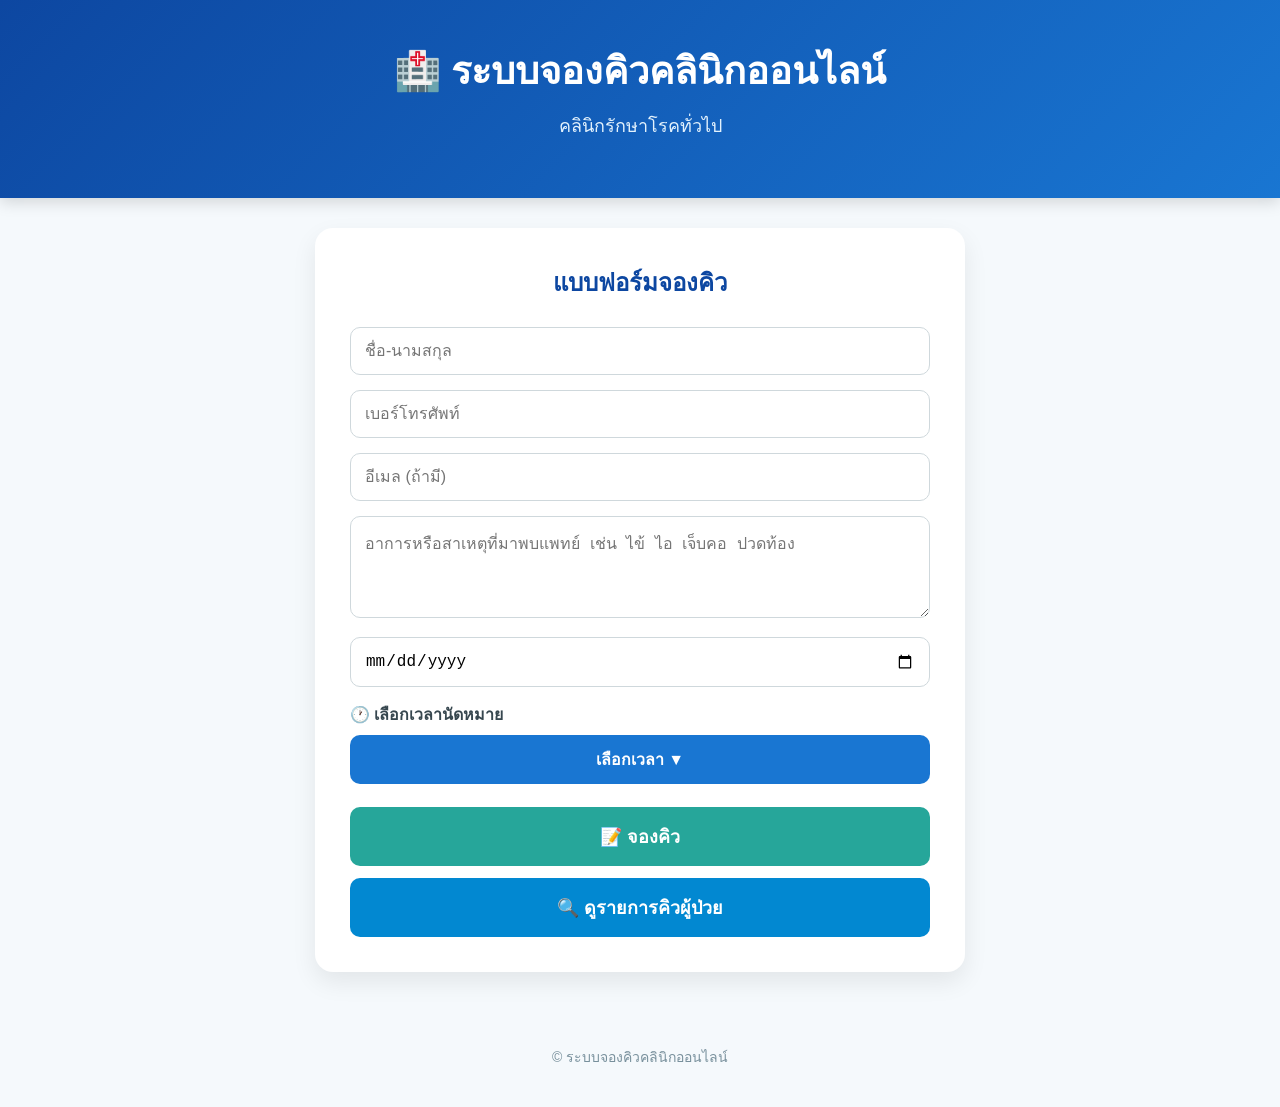
<file: index.html>
<!DOCTYPE html>
<html lang="th">
<head>
<meta charset="UTF-8">
<meta name="viewport" content="width=device-width, initial-scale=1.0">
<title>ระบบจองคิวคลินิกออนไลน์</title>

<style>
* {
    box-sizing: border-box;
}

body {
    margin: 0;
    background: #F5F9FC;
    font-family: 'Segoe UI', Tahoma, Geneva, Verdana, sans-serif;
}

/* ส่วนหัว */
header {
    background: linear-gradient(135deg, #0D47A1, #1976D2);
    padding: 40px 20px;
    text-align: center;
    box-shadow: 0 4px 15px rgba(0,0,0,.15);
}

header h1 {
    color: #FFFFFF;
    font-size: 38px;
    margin: 0;
    font-weight: 700;
}

header p {
    color: #E3F2FD;
    font-size: 18px;
    margin-top: 10px;
}

/* กล่องฟอร์ม */
.container {
    background: #FFFFFF;
    border-radius: 18px;
    padding: 35px;
    margin: 30px auto;
    max-width: 650px;
    box-shadow: 0 10px 25px rgba(0,0,0,.08);
}

h2 {
    color: #0D47A1;
    text-align: center;
    margin-top: 0;
    margin-bottom: 25px;
}

/* ช่องกรอกข้อมูล */
input,
select,
textarea {
    width: 100%;
    border: 1px solid #CFD8DC;
    border-radius: 10px;
    padding: 14px;
    font-size: 16px;
    margin-bottom: 15px;
}

input:focus,
select:focus,
textarea:focus {
    border-color: #1976D2;
    box-shadow: 0 0 8px rgba(25,118,210,.2);
    outline: none;
}

/* กลุ่มปุ่มกด */
.button-group {
    display: flex;
    flex-direction: column;
    gap: 12px;
    margin-top: 10px;
}

button {
    width: 100%;
    background: #26A69A;
    color: white;
    font-size: 18px;
    font-weight: bold;
    border: none;
    border-radius: 10px;
    padding: 15px;
    cursor: pointer;
    transition: background 0.2s;
}

button:hover {
    background: #00897B;
}

button:disabled {
    background: #B0BEC5;
    cursor: not-allowed;
}

/* ปุ่มดูคิวสำหรับคนไข้ */
.queue-btn {
    background: #0288D1;
}

.queue-btn:hover {
    background: #01579B;
}

/* ส่วนล่างสุด */
footer {
    text-align: center;
    padding: 20px;
    color: #78909C;
    font-size: 14px;
    margin-top: 40px;
}
.time-section {
    margin-bottom: 15px;
}

.time-label {
    display: block;
    color: #37474F;
    font-weight: 600;
    margin-bottom: 8px;
}

.time-toggle {
    background: #1976D2;
    padding: 12px 15px;
    font-size: 16px;
    margin-bottom: 8px;
}

.time-toggle:hover {
    background: #0D47A1;
}

.time-list {
    display: none;
    background: #F8FAFC;
    border: 1px solid #CFD8DC;
    border-radius: 10px;
    padding: 10px;
    max-height: 300px;
    overflow-y: auto;
}

.time-list.show {
    display: block;
}

.time-option {
    width: 100%;
    padding: 11px 14px;
    margin-bottom: 6px;
    border-radius: 8px;
    border: 1px solid #CFD8DC;
    background: white;
    color: #263238;
    text-align: left;
    font-size: 15px;
}

.time-option.available {
    background: #E8F5E9;
    border-color: #81C784;
    color: #2E7D32;
}

.time-option.available:hover {
    background: #C8E6C9;
}

.time-option.unavailable {
  background-color: #ffebee;
  color: #c62828;
  cursor: not-allowed;
  opacity: 0.6;
}

.time-option.selected {
    border: 2px solid #1976D2;
    background: #E3F2FD;
}

.time-status {
    float: right;
    font-weight: bold;
}
</style>
</head>

<body>

<header>
    <h1>🏥 ระบบจองคิวคลินิกออนไลน์</h1>
    <p>คลินิกรักษาโรคทั่วไป</p>
</header>

<div class="container">

<h2>แบบฟอร์มจองคิว</h2>

<input id="name" placeholder="ชื่อ-นามสกุล">
<input id="phone" placeholder="เบอร์โทรศัพท์">
<input id="email" placeholder="อีเมล (ถ้ามี)">
<textarea id="symptom" rows="4" placeholder="อาการหรือสาเหตุที่มาพบแพทย์ เช่น ไข้ ไอ เจ็บคอ ปวดท้อง"></textarea>

<input type="date" id="date">

<!-- เลือกเวลา -->
<div class="time-section">

    <label class="time-label">🕐 เลือกเวลานัดหมาย</label>

    <button
        type="button"
        id="timeToggle"
        class="time-toggle"
        onclick="toggleTimes()">
        เลือกเวลา ▼
    </button>

    <div id="timeList" class="time-list"></div>

    <input type="hidden" id="time">

</div>

<div class="button-group">
    <!-- ปุ่มจองคิว -->
    <button id="submitBtn" onclick="bookQueue()">
        📝 จองคิว
    </button>

    <!-- ปุ่มดูคิวสำหรับคนไข้ -->
    <a href="public-queue.html" style="text-decoration: none;">
        <button type="button" class="queue-btn">
            🔍 ดูรายการคิวผู้ป่วย
        </button>
    </a>
</div>

</div>

<footer>
    <p>© ระบบจองคิวคลินิกออนไลน์</p>
</footer>

<script>
// URL Apps Script ของคุณ
const API_URL = "https://script.google.com/macros/s/AKfycbw4N-c8P6tyoflEQ-O62G-G3mnskkmMW-BiZNkkt-LuVpwwznLkDtd3pahgME6FKCl2/exec";

async function bookQueue() {
    const name = document.getElementById("name").value.trim();
    const phone = document.getElementById("phone").value.trim();
    const email = document.getElementById("email").value.trim();
    const symptom = document.getElementById("symptom").value.trim();
    const date = document.getElementById("date").value;
    const time = document.getElementById("time").value;
    const submitBtn = document.getElementById("submitBtn");

    if (!name || !phone || !symptom || !date || !time) {
        alert("กรุณากรอกข้อมูลให้ครบถ้วน (ชื่อ, เบอร์โทร, อาการ, วันที่ และเวลา)");
        return;
    }

    submitBtn.disabled = true;
    submitBtn.innerText = "กำลังบันทึกข้อมูล...";

    const data = {
        action: "addBooking",
        name: name,
        phone: phone,
        email: email,
        symptom: symptom,
        date: date,
        time: time
    };

    try {
        const response = await fetch(API_URL, {
            method: "POST",
            body: JSON.stringify(data)
        });

        const result = await response.json();

        if (result.success) {

            alert(
                "🎉 จองคิวสำเร็จ!\n" +
                "หมายเลขคิวของคุณคือ: " +
                (result.queue || "บันทึกแล้ว")
            );

            // ล้างข้อมูลผู้จอง
            document.getElementById("name").value = "";
            document.getElementById("phone").value = "";
            document.getElementById("email").value = "";
            document.getElementById("symptom").value = "";

            // ล้างเฉพาะเวลา
            document.getElementById("time").value = "";
            document.getElementById("timeToggle").innerText =
                "เลือกเวลา ▼";

            document.getElementById("timeList")
                .classList.remove("show");

            // โหลดสถานะเวลาของวันที่เดิมใหม่
            await loadAvailableTimes();

            // ปิดรายการเวลาอีกครั้ง
            document.getElementById("timeList")
                .classList.remove("show");

        } else {

            alert(
                "❌ เกิดข้อผิดพลาด: " +
                (result.message || "จองคิวไม่สำเร็จ")
            );
        }

    } catch (error) {

        console.error(error);

        alert(
            "❌ ไม่สามารถเชื่อมต่อกับระบบได้ กรุณาลองใหม่อีกครั้ง"
        );

    } finally {

        submitBtn.disabled = false;
        submitBtn.innerText = "📝 จองคิว";
    }
}
// ==========================================
// เปิด / ปิดรายการเวลา
// ==========================================
function toggleTimes() {

    const list = document.getElementById("timeList");

    list.classList.toggle("show");

}


// ==========================================
// โหลดเวลาว่าง / ไม่ว่าง
// ==========================================
async function loadAvailableTimes() {

    const date = document.getElementById("date").value;

    const list = document.getElementById("timeList");
    const hiddenTime = document.getElementById("time");

    hiddenTime.value = "";

    document.getElementById("timeToggle").innerText =
        "กำลังตรวจสอบเวลา...";

    list.innerHTML = "";
    list.classList.add("show");


    if (!date) {

        list.innerHTML =
            '<div style="padding:12px;text-align:center;color:#78909C;">กรุณาเลือกวันที่ก่อน</div>';

        document.getElementById("timeToggle").innerText =
            "เลือกเวลา ▼";

        return;

    }


    try {

        const response = await fetch(
            API_URL +
            "?action=getAvailableTimes&date=" +
            encodeURIComponent(date)
        );

        const times = await response.json();

        list.innerHTML = "";


        times.forEach(item => {

            const button = document.createElement("button");

            button.type = "button";

            button.className =
                "time-option " +
                (item.available ? "available" : "unavailable");


            const status =
                item.available
                    ? "🟢 ว่าง"
                    : "🔴 ไม่ว่าง";


            button.innerHTML =
                "<strong>" + item.time + "</strong>" +
                '<span class="time-status">' +
                status +
                "</span>";


            if (item.available) {

                button.onclick = function() {

                    selectTime(item.time, button);

                };

            } else {

                button.disabled = true;

            }


            list.appendChild(button);

        });


        document.getElementById("timeToggle").innerText =
            "เลือกเวลา ▼";


    } catch (error) {

        console.error(error);

        list.innerHTML =
            '<div style="padding:12px;text-align:center;color:#C62828;">ไม่สามารถตรวจสอบเวลาว่างได้</div>';

        document.getElementById("timeToggle").innerText =
            "เลือกเวลา ▼";

    }

}


// ==========================================
// เลือกเวลา
// ==========================================
function selectTime(time, button) {

    document.getElementById("time").value = time;

    document.getElementById("timeToggle").innerText =
        "🕐 " + time + " ▼";


    document.querySelectorAll(".time-option")
        .forEach(btn => btn.classList.remove("selected"));


    button.classList.add("selected");


    document.getElementById("timeList")
        .classList.remove("show");

}


// ==========================================
// เมื่อเลือกวันที่
// ==========================================
document.getElementById("date").addEventListener(
    "change",
    function() {

        document.getElementById("time").value = "";

        loadAvailableTimes();

    }
);
</script>

</body>
</html>
</file>
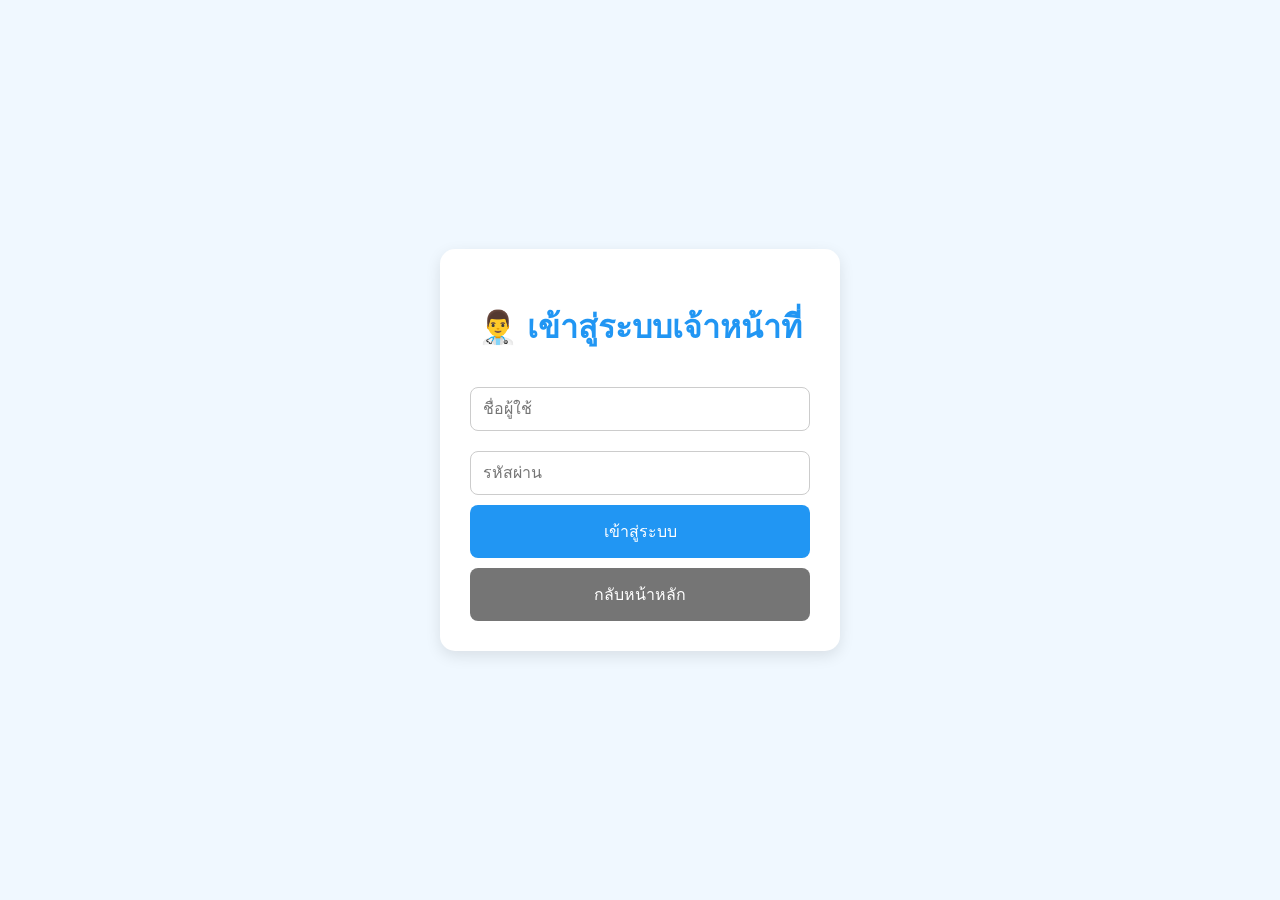
<file: admin-login.html>
<!DOCTYPE html>
<html lang="th">
<head>
<meta charset="UTF-8">
<meta name="viewport" content="width=device-width, initial-scale=1.0">
<title>เข้าสู่ระบบเจ้าหน้าที่</title>

<style>

*{
    box-sizing:border-box;
    font-family:Arial,sans-serif;
}

body{
    margin:0;
    background:#f0f8ff;
    display:flex;
    justify-content:center;
    align-items:center;
    height:100vh;
}

.container{
    width:400px;
    background:white;
    padding:30px;
    border-radius:15px;
    box-shadow:0 5px 15px rgba(0,0,0,0.1);
}

h1{
    text-align:center;
    color:#2196F3;
    margin-bottom:25px;
}

input{
    width:100%;
    padding:12px;
    margin:10px 0;
    border:1px solid #ccc;
    border-radius:8px;
    font-size:16px;
}

button{
    width:100%;
    padding:14px;
    background:#2196F3;
    color:white;
    border:none;
    border-radius:8px;
    font-size:16px;
    cursor:pointer;
}

button:hover{
    background:#1976D2;
}

.back-btn{
    margin-top:10px;
    background:#757575;
}

.back-btn:hover{
    background:#616161;
}

</style>
</head>

<body>

<div class="container">

<h1>👨‍⚕️ เข้าสู่ระบบเจ้าหน้าที่</h1>

<input
type="text"
id="username"
placeholder="ชื่อผู้ใช้">

<input
type="password"
id="password"
placeholder="รหัสผ่าน">

<button onclick="login()">
เข้าสู่ระบบ
</button>

<button
class="back-btn"
onclick="window.location.href='index.html'">
กลับหน้าหลัก
</button>

</div>

<script>

function login(){

    const username =
        document.getElementById("username").value;

    const password =
        document.getElementById("password").value;

    if(
        username === "admin" &&
        password === "1234"
    ){

        sessionStorage.setItem(
            "adminLogin",
            "true"
        );

        alert("เข้าสู่ระบบสำเร็จ");

        window.location.href =
    "queue-dashboard.html";

    }
    else{

        alert(
            "ชื่อผู้ใช้หรือรหัสผ่านไม่ถูกต้อง"
        );

    }

}

</script>

</body>
</html>
</file>
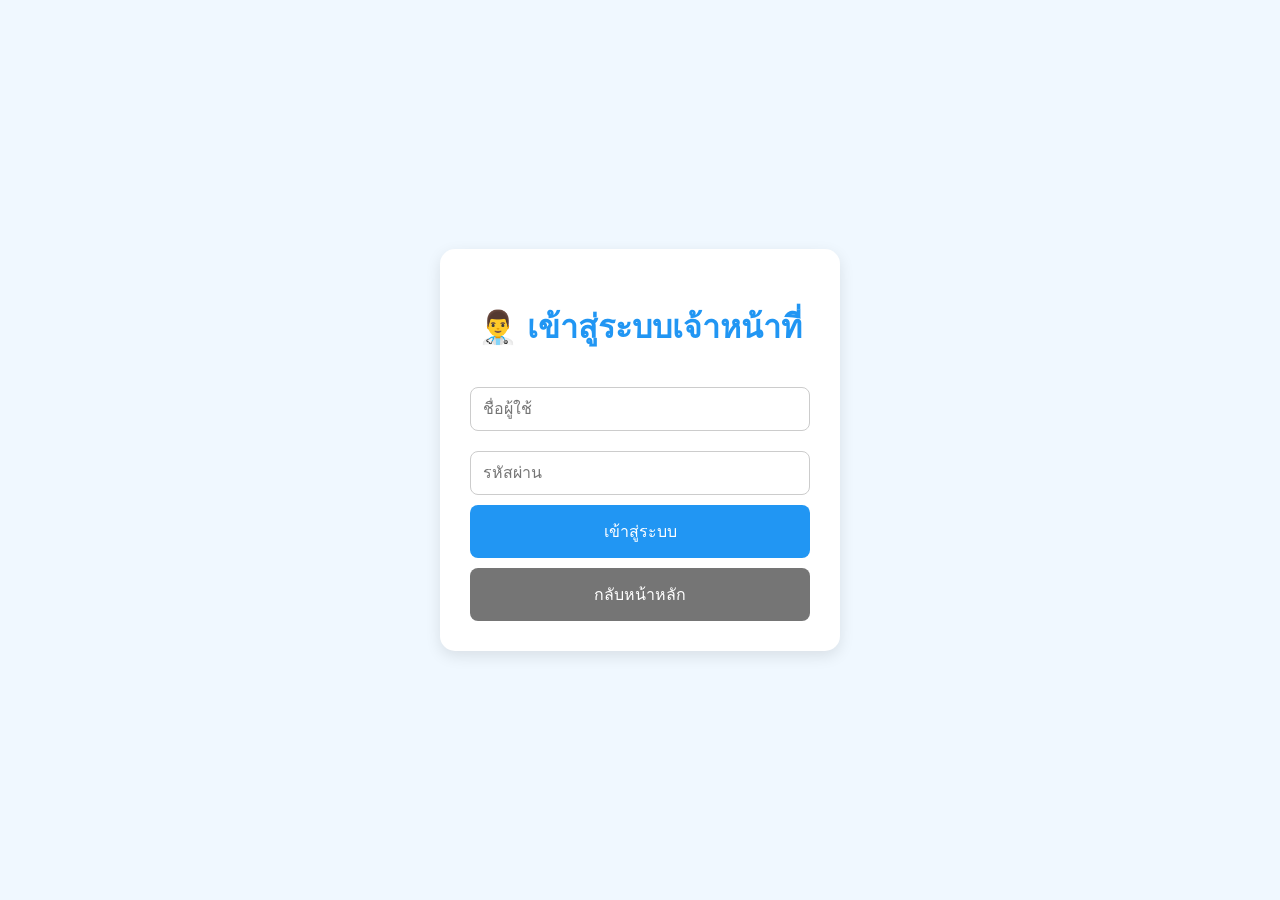
<file: dashboard.html>
<!DOCTYPE html>
<html lang="th">

<head>

<meta charset="UTF-8">

<meta name="viewport"
content="width=device-width, initial-scale=1.0">

<title>รายงานผลประเมินความพึงพอใจ - เจ้าหน้าที่</title>

<link href="https://cdn.jsdelivr.net/npm/bootstrap@5.3.0/dist/css/bootstrap.min.css"
rel="stylesheet">

<style>

body {

    background-color: #f4f6f9;

    font-family: 'Segoe UI',
    Tahoma,
    Geneva,
    Verdana,
    sans-serif;

}

header {

    background: linear-gradient(
        135deg,
        #0D47A1,
        #1976D2
    );

    color: white;

    padding: 25px 20px;

    box-shadow: 0 4px 10px rgba(0,0,0,0.1);

}

.card {

    border-radius: 16px;

    box-shadow: 0 8px 20px rgba(0,0,0,0.06);

    border: none;

}

.score-badge {

    font-size: 16px;

    font-weight: bold;

}

</style>

</head>


<body>


<header class="mb-4">

    <div class="container d-flex justify-content-between align-items-center">

        <div>

            <h1 class="h3 mb-0">

                📊 รายงานผลประเมินความพึงพอใจ

            </h1>

            <small class="text-white-50">

                สำหรับเจ้าหน้าที่บริหารจัดการ

            </small>

        </div>


        <div>

            <a href="queue-dashboard.html"
               class="btn btn-outline-light me-2">

                🏥 ไปหน้าจัดการคิว

            </a>


            <button onclick="logout()"
                    class="btn btn-danger">

                🚪 ออกจากระบบ

            </button>

        </div>

    </div>

</header>


<div class="container">


    <div class="d-flex justify-content-between align-items-center mb-3">

        <h4 class="text-primary m-0">

            ⭐ สรุปผลการประเมินจากคนไข้

        </h4>


        <button onclick="loadSatisfaction()"
                class="btn btn-success">

            🔄 รีเฟรชข้อมูล

        </button>

    </div>


    <div class="row mb-4">


        <div class="col-md-6 mb-3">

            <div class="card p-3 text-center bg-white">

                <h6 class="text-muted">

                    จำนวนผู้ตอบแบบประเมินทั้งหมด

                </h6>


                <h2 id="totalCount"
                    class="text-primary fw-bold mb-0">

                    0 คน

                </h2>

            </div>

        </div>


        <div class="col-md-6 mb-3">

            <div class="card p-3 text-center bg-white">

                <h6 class="text-muted">

                    คะแนนความพึงพอใจเฉลี่ยรวม

                </h6>


                <h2 id="avgScore"
                    class="text-warning fw-bold mb-0">

                    0.0 / 5.0 ⭐

                </h2>

            </div>

        </div>

    </div>


    <div class="card p-4">

        <div class="table-responsive">

            <table class="table table-hover align-middle mb-0">


                <thead class="table-primary text-center">

                    <tr>

                        <th>วันที่/เวลา</th>

                        <th>ชื่อ</th>

                        <th>คิว</th>

                        <th>คะแนนรวม</th>

                        <th>บริการ</th>

                        <th>เจ้าหน้าที่</th>

                        <th>ความสะอาด</th>

                        <th>ความคิดเห็น</th>

                        <th>จัดการ</th>

                    </tr>

                </thead>


                <tbody id="satisfactionTableBody"
                       class="text-center">

                    <tr>

                        <td colspan="9"
                            class="py-4 text-muted">

                            กำลังโหลดข้อมูลการประเมิน...

                        </td>

                    </tr>

                </tbody>


            </table>

        </div>

    </div>

</div>


<script>


// ==========================================
// ตรวจสอบสิทธิ์
// ==========================================
if (sessionStorage.getItem("adminLogin") !== "true") {

    window.location.href = "admin-login.html";

}


// ==========================================
// URL Google Apps Script
// ==========================================
const API_URL =
"https://script.google.com/macros/s/AKfycbw4N-c8P6tyoflEQ-O62G-G3mnskkmMW-BiZNkkt-LuVpwwznLkDtd3pahgME6FKCl2/exec";


// ==========================================
// โหลดข้อมูลผลประเมิน
// ==========================================
async function loadSatisfaction() {


    const tbody =
    document.getElementById(
        "satisfactionTableBody"
    );


    try {


        const response =
        await fetch(
            API_URL +
            "?action=getSatisfaction"
        );


        const data =
        await response.json();


        console.log(
            "ข้อมูลผลประเมิน:",
            data
        );


        tbody.innerHTML = "";


        if (
            !data ||
            data.length === 0
        ) {


            tbody.innerHTML = `

                <tr>

                    <td colspan="9"
                        class="py-4 text-muted">

                        ยังไม่มีข้อมูลผลประเมิน

                    </td>

                </tr>

            `;


            document
            .getElementById(
                "totalCount"
            )
            .innerText = "0 คน";


            document
            .getElementById(
                "avgScore"
            )
            .innerText =
            "0.0 / 5.0 ⭐";


            return;

        }


        let totalScore = 0;


        data.forEach(item => {


            const score =
            parseFloat(
                item.score
            ) || 0;


            totalScore += score;


            let badgeClass =
            "bg-secondary";


            if (score >= 4) {

                badgeClass =
                "bg-success";

            }

            else if (score == 3) {

                badgeClass =
                "bg-warning text-dark";

            }

            else if (score < 3) {

                badgeClass =
                "bg-danger";

            }


            tbody.innerHTML += `

                <tr>

                    <td>

                        ${item.timestamp || "-"}

                    </td>


                    <td>

                        ${item.name || "-"}

                    </td>


                    <td>

                        ${item.queue || "-"}

                    </td>


                    <td>

                        <span class="badge
                        ${badgeClass}
                        score-badge">

                            ${score} / 5

                        </span>

                    </td>


                    <td>

                        ${item.service || "-"}

                    </td>


                    <td>

                        ${item.staff || "-"}

                    </td>


                    <td>

                        ${item.cleanliness || "-"}

                    </td>


                    <td class="text-start">

                        ${item.comment || "-"}

                    </td>


                    <td>

                        <button

                            class="btn
                            btn-sm
                            btn-outline-danger"

                            onclick=
                            "deleteSatisfaction
                            ('${item.id}')">

                            🗑️ ลบ

                        </button>

                    </td>

                </tr>

            `;

        });


        const count =
        data.length;


        const avg =
        (
            totalScore /
            count
        ).toFixed(1);


        document
        .getElementById(
            "totalCount"
        )
        .innerText =
        count + " คน";


        document
        .getElementById(
            "avgScore"
        )
        .innerText =
        avg +
        " / 5.0 ⭐";


    }


    catch (error) {


        console.error(
            "เกิดข้อผิดพลาด:",
            error
        );


        tbody.innerHTML = `

            <tr>

                <td colspan="9"
                    class="py-4 text-danger">

                    ไม่สามารถดึงข้อมูลผลประเมินได้

                </td>

            </tr>

        `;

    }

}


// ==========================================
// ลบผลประเมิน
// ==========================================
async function deleteSatisfaction(id) {


    if (

        !confirm(
            "คุณต้องการลบรายการประเมินนี้ใช่หรือไม่?"
        )

    ) {

        return;

    }


    try {


        const response =
        await fetch(

            API_URL,

            {

                method: "POST",

                body: JSON.stringify({

                    action:
                    "deleteSatisfaction",

                    id:
                    id

                })

            }

        );


        const result =
        await response.json();


        if (result.success) {


            alert(
                "ลบรายการเรียบร้อยแล้ว"
            );


            loadSatisfaction();


        }


        else {


            alert(

                result.message ||
                "ไม่สามารถลบข้อมูลได้"

            );

        }


    }


    catch (error) {


        console.error(error);


        alert(

            "เกิดข้อผิดพลาดในการเชื่อมต่อระบบ"

        );

    }

}


// ==========================================
// ออกจากระบบ
// ==========================================
function logout() {


    sessionStorage.removeItem(
        "adminLogin"
    );


    window.location.href =
    "admin-login.html";

}


// ==========================================
// โหลดข้อมูลทันที
// ==========================================
loadSatisfaction();


</script>


</body>

</html>
</file>
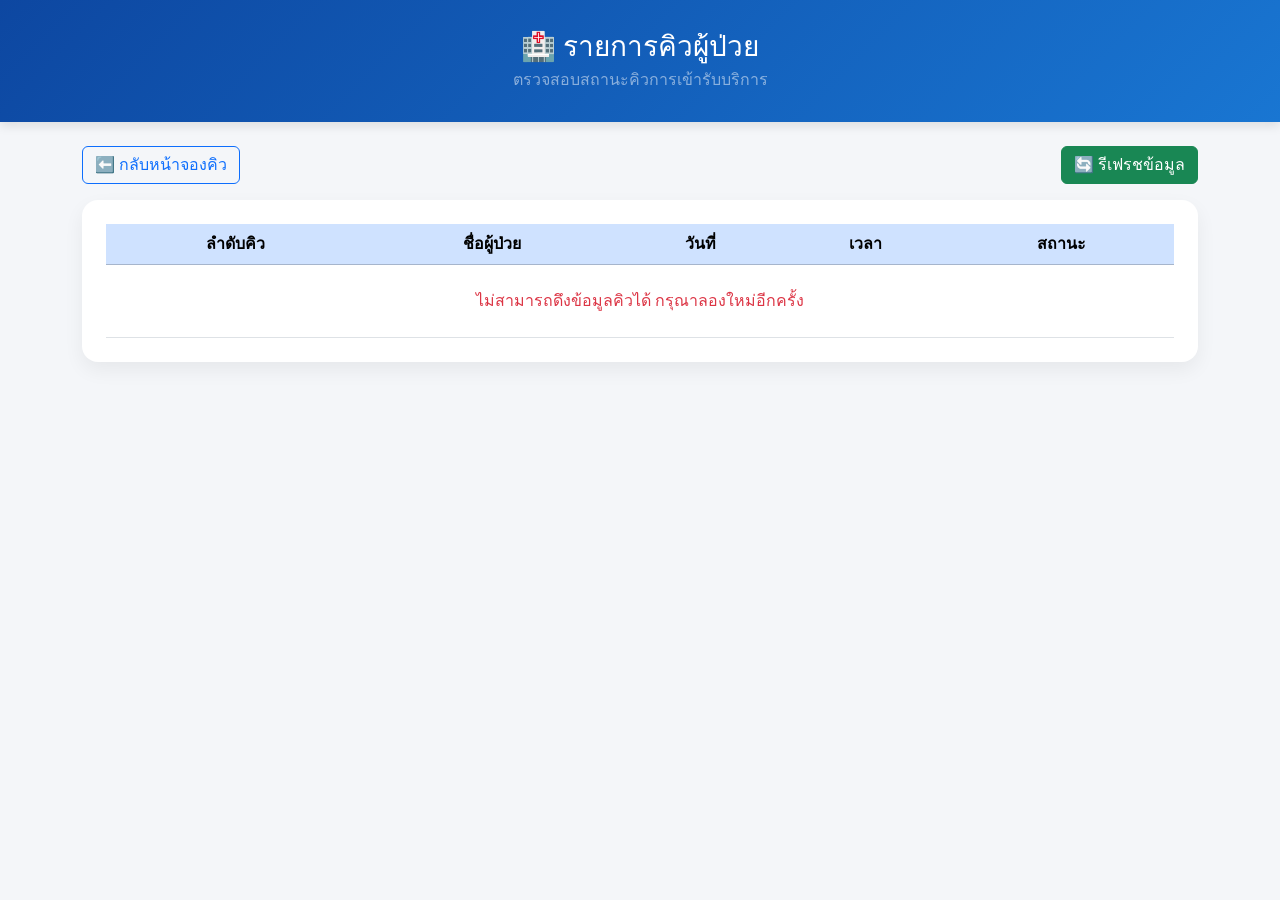
<file: public-queue.html>
<!DOCTYPE html>
<html lang="th">
<head>
<meta charset="UTF-8">
<meta name="viewport" content="width=device-width, initial-scale=1.0">
<title>รายการคิวผู้ป่วย - คลินิกออนไลน์</title>
<link href="https://cdn.jsdelivr.net/npm/bootstrap@5.3.0/dist/css/bootstrap.min.css" rel="stylesheet">
<style>
body {
    background: #f4f6f9;
    font-family: 'Segoe UI', Tahoma, Geneva, Verdana, sans-serif;
}

header {
    background: linear-gradient(135deg, #0D47A1, #1976D2);
    color: white;
    padding: 30px 20px;
    text-align: center;
    box-shadow: 0 4px 10px rgba(0,0,0,0.1);
}

.card {
    border-radius: 16px;
    box-shadow: 0 8px 20px rgba(0, 0, 0, 0.06);
    border: none;
}

.queue-badge {
    font-size: 20px;
    font-weight: bold;
    color: #0d6efd;
}

.status-badge {
    font-size: 14px;
    padding: 8px 12px;
    border-radius: 8px;
}
</style>
</head>
<body>

<header>
    <h1 class="h3 mb-1">🏥 รายการคิวผู้ป่วย</h1>
    <p class="mb-0 text-white-50">ตรวจสอบสถานะคิวการเข้ารับบริการ</p>
</header>

<div class="container my-4">
    <div class="d-flex justify-content-between align-items-center mb-3">
        <a href="index.html" class="btn btn-outline-primary">
            ⬅️ กลับหน้าจองคิว
        </a>
        <button onclick="loadBookings()" class="btn btn-success">
            🔄 รีเฟรชข้อมูล
        </button>
    </div>

    <div class="card p-4">
        <div class="table-responsive">
            <table class="table table-hover align-middle mb-0">
                <thead class="table-primary text-center">
                    <tr>
                        <th>ลำดับคิว</th>
                        <th>ชื่อผู้ป่วย</th>
                        <th>วันที่</th>
                        <th>เวลา</th>
                        <th>สถานะ</th>
                    </tr>
                </thead>
                <tbody id="bookingTableBody" class="text-center">
                    <tr>
                        <td colspan="5" class="py-4 text-muted">กำลังโหลดข้อมูลคิว...</td>
                    </tr>
                </tbody>
            </table>
        </div>
    </div>
</div>

<script>
// URL Google Apps Script ของคุณ
const API_URL = "https://script.google.com/macros/s/AKfycbw4N-c8P6tyoflEQ-O62G-G3mnskkmMW-BiZNkkt-LuVpwwznLkDtd3pahgME6FKCl2/exec";

// ฟังก์ชันซ่อนนามสกุลบางส่วนเพื่อความเป็นส่วนตัว
function maskName(fullName) {
    if (!fullName) return "-";
    const parts = fullName.trim().split(" ");
    if (parts.length > 1) {
        return parts[0] + " " + parts[1].substring(0, 1) + "***";
    }
    return parts[0];
}

async function loadBookings() {
    const tbody = document.getElementById("bookingTableBody");
    try {
        const response = await fetch(API_URL + "?action=getBookings");
        const data = await response.json();
        
        tbody.innerHTML = "";

        if (!data || data.length === 0) {
            tbody.innerHTML = `
                <tr>
                    <td colspan="5" class="py-4 text-muted">ยังไม่มีรายการคิวในขณะนี้</td>
                </tr>
            `;
            return;
        }

        data.forEach(item => {
            let badgeClass = "bg-warning text-dark";
            let statusText = item.status || "รอเรียก";

            if (item.status === "กำลังตรวจ") {
                badgeClass = "bg-info text-dark";
            } else if (item.status === "เสร็จสิ้น") {
                badgeClass = "bg-success";
            }

            tbody.innerHTML += `
                <tr>
                    <td class="queue-badge">${item.queue || "-"}</td>
                    <td class="fw-bold">${maskName(item.name)}</td>
                    <td>${item.date || "-"}</td>
                    <td>${item.time || "-"} น.</td>
                    <td>
                        <span class="badge ${badgeClass} status-badge">${statusText}</span>
                    </td>
                </tr>
            `;
        });

    } catch (error) {
        console.error(error);
        tbody.innerHTML = `
            <tr>
                <td colspan="5" class="py-4 text-danger">ไม่สามารถดึงข้อมูลคิวได้ กรุณาลองใหม่อีกครั้ง</td>
            </tr>
        `;
    }
}

// โหลดข้อมูลทันทีเมื่อเปิดหน้า
loadBookings();

// อัปเดตข้อมูลอัตโนมัติทุกๆ 15 วินาที
setInterval(loadBookings, 15000);
</script>

</body>
</html>
</file>
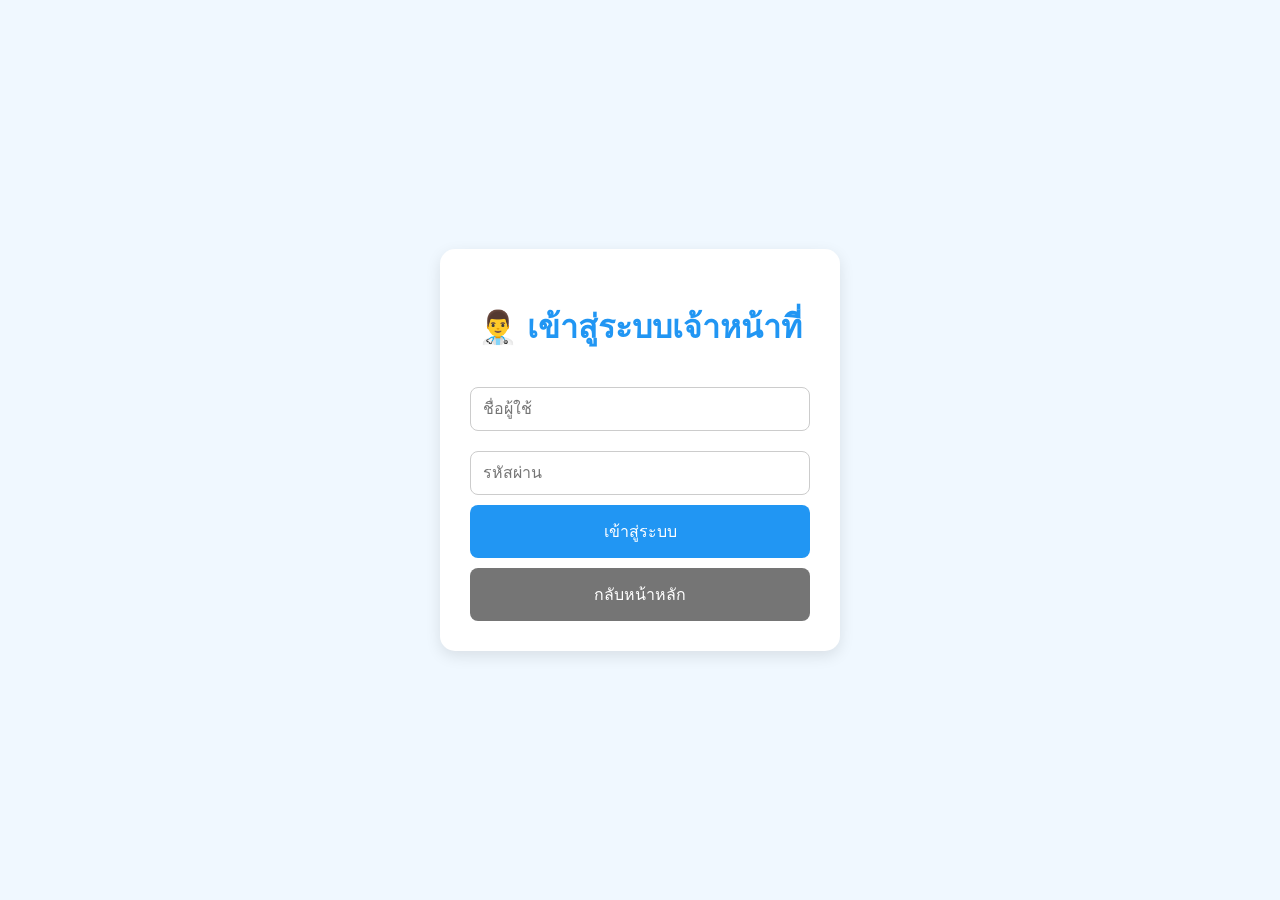
<file: queue-dashboard.html>
<!DOCTYPE html>
<html lang="th">
<head>
<meta charset="UTF-8">
<meta name="viewport" content="width=device-width, initial-scale=1.0">
<title>ระบบจัดการคิวผู้ป่วย - เจ้าหน้าที่</title>
<link href="https://cdn.jsdelivr.net/npm/bootstrap@5.3.0/dist/css/bootstrap.min.css" rel="stylesheet">
<style>
body {
    background: #f4f6f9;
    font-family: 'Segoe UI', Tahoma, Geneva, Verdana, sans-serif;
}

header {
    background: linear-gradient(135deg, #0D47A1, #1976D2);
    color: white;
    padding: 25px 20px;
    box-shadow: 0 4px 10px rgba(0,0,0,0.1);
}

.card {
    border-radius: 16px;
    box-shadow: 0 8px 20px rgba(0, 0, 0, 0.06);
    border: none;
}

.queue-number {
    font-size: 20px;
    font-weight: bold;
    color: #0d6efd;
}

.status-badge {
    font-size: 14px;
    padding: 8px 12px;
    border-radius: 8px;
}
</style>
</head>
<body>

<header class="mb-4">
    <div class="container d-flex justify-content-between align-items-center">
        <div>
            <h1 class="h3 mb-0">🏥 ระบบจัดการคิวผู้ป่วย</h1>
            <small class="text-white-50">สำหรับเจ้าหน้าที่คลินิก</small>
        </div>
        <div>
            <!-- ปุ่มสลับไปหน้าดูผลประเมิน -->
            <a href="dashboard.html" class="btn btn-outline-light me-2">
                📊 ดูผลประเมิน
            </a>
            <button onclick="logout()" class="btn btn-danger">
                🚪 ออกจากระบบ
            </button>
        </div>
    </div>
</header>

<div class="container">
    <div class="d-flex justify-content-between align-items-center mb-3">
        <h4 class="text-primary m-0">📅 รายการคิวผู้ป่วยทั้งหมด</h4>
        <button onclick="loadBookings()" class="btn btn-success">
            🔄 รีเฟรชข้อมูล
        </button>
    </div>

    <div class="card p-4">
        <div class="table-responsive">
            <table class="table table-hover align-middle mb-0">
                <thead class="table-primary text-center">
                    <tr>
                        <th>เลขคิว</th>
                        <th>ชื่อ-นามสกุล</th>
                        <th>เบอร์โทรศัพท์</th>
                        <th>อาการ</th>
                        <th>วันที่</th>
                        <th>เวลา</th>
                        <th>สถานะ</th>
                        <th>จัดการคิว</th>
                    </tr>
                </thead>
                <tbody id="bookingTableBody" class="text-center">
                    <tr>
                        <td colspan="8" class="py-4 text-muted">กำลังโหลดข้อมูลคิว...</td>
                    </tr>
                </tbody>
            </table>
        </div>
    </div>
</div>

<script>
/* =========================
   1. ตรวจสอบการเข้าสู่ระบบ
========================= */
if (sessionStorage.getItem("adminLogin") !== "true") {
    window.location.href = "admin-login.html";
}

/* =========================
   2. URL Google Apps Script
========================= */
const API_URL = "https://script.google.com/macros/s/AKfycbw4N-c8P6tyoflEQ-O62G-G3mnskkmMW-BiZNkkt-LuVpwwznLkDtd3pahgME6FKCl2/exec";

function formatTime(time) {
    if (!time) return "-";

    const text = String(time).trim();

    const match = text.match(/(\d{1,2}):(\d{2})/);

    if (match) {
        return ("0" + match[1]).slice(-2) + ":" + match[2];
    }

    return text;
}

/* =========================
   3. โหลดข้อมูลรายการคิว
========================= */
async function loadBookings() {
    const tbody = document.getElementById("bookingTableBody");
    try {
        const response = await fetch(API_URL + "?action=getBookings");
        const data = await response.json();
        
        tbody.innerHTML = "";

        if (!data || data.length === 0) {
            tbody.innerHTML = `
                <tr>
                    <td colspan="8" class="py-4 text-muted">ยังไม่มีรายการคิวในขณะนี้</td>
                </tr>
            `;
            return;
        }

        data.forEach(item => {
            let badgeClass = "bg-warning text-dark";
            let statusText = item.status || "รอเรียก";

            if (item.status === "กำลังตรวจ") {
                badgeClass = "bg-info text-dark";
            } else if (item.status === "เสร็จสิ้น") {
                badgeClass = "bg-success";
            }

            tbody.innerHTML += `
                <tr>
                    <td class="queue-number">${item.queue || "-"}</td>
                    <td class="fw-bold text-start">${item.name || "-"}</td>
                    <td>${item.phone || "-"}</td>
                    <td class="text-start">${item.symptom || "-"}</td>
                    <td>${item.date || "-"}</td>
                    <td>${formatTime(item.time)} น.</td>
                    <td>
                        <span class="badge ${badgeClass} status-badge">${statusText}</span>
                    </td>
                    <td>
                        <div class="btn-group btn-group-sm" role="group">
                            <button class="btn btn-info text-white" onclick="updateStatus('${item.id}', 'กำลังตรวจ')">
                                🩺 ตรวจ
                            </button>
                            <button class="btn btn-success" onclick="updateStatus('${item.id}', 'เสร็จสิ้น')">
                                ✅ เสร็จ
                            </button>
                            <button class="btn btn-danger" onclick="deleteBooking('${item.id}')">
                                🗑️ ลบ
                            </button>
                        </div>
                    </td>
                </tr>
            `;
        });

    } catch (error) {
        console.error(error);
        tbody.innerHTML = `
            <tr>
                <td colspan="8" class="py-4 text-danger">ไม่สามารถโหลดข้อมูลคิวได้ กรุณาตรวจสอบการเชื่อมต่อ</td>
            </tr>
        `;
    }
}

/* =========================
   4. อัปเดตสถานะคิว
========================= */
async function updateStatus(id, status) {
    try {
        await fetch(API_URL, {
            method: "POST",
            body: JSON.stringify({
                action: "updateStatus",
                id: id,
                status: status
            })
        });
        loadBookings();
    } catch (error) {
        console.error(error);
        alert("ไม่สามารถอัปเดตสถานะได้");
    }
}

/* =========================
   5. ลบคิว
========================= */
async function deleteBooking(id) {
    if (!confirm("คุณต้องการลบคิวนี้ใช่หรือไม่?")) {
        return;
    }

    try {
        await fetch(API_URL, {
            method: "POST",
            body: JSON.stringify({
                action: "deleteBooking",
                id: id
            })
        });
        loadBookings();
    } catch (error) {
        console.error(error);
        alert("ไม่สามารถลบคิวได้");
    }
}

/* =========================
   6. ออกจากระบบ
========================= */
function logout() {
    sessionStorage.removeItem("adminLogin");
    window.location.href = "admin-login.html";
}

loadBookings();
setInterval(loadBookings, 10000);
</script>

</body>
</html>
</file>
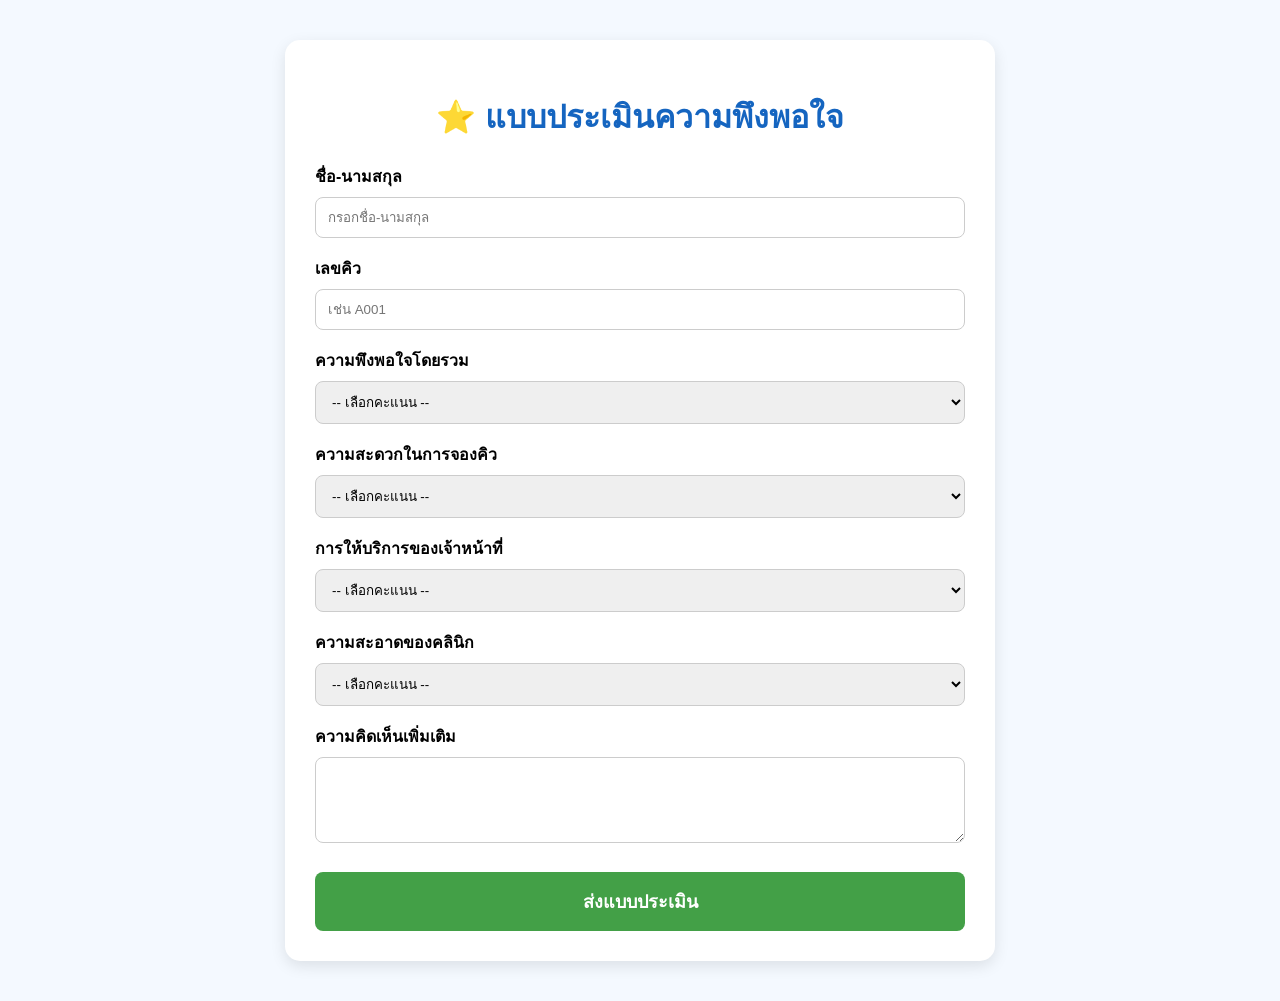
<file: satisfaction.html>
<!DOCTYPE html>
<html lang="th">
<head>
<meta charset="UTF-8">
<meta name="viewport" content="width=device-width, initial-scale=1.0">

<title>แบบประเมินความพึงพอใจ</title>

<style>

body{
    margin:0;
    background:#F4F9FF;
    font-family:Arial,sans-serif;
}

.container{
    max-width:650px;
    margin:40px auto;
    background:white;
    padding:30px;
    border-radius:15px;
    box-shadow:0 5px 15px rgba(0,0,0,.1);
}

h1{
    text-align:center;
    color:#1565C0;
}

label{
    display:block;
    margin-top:18px;
    font-weight:bold;
}

input,
select,
textarea{
    width:100%;
    padding:12px;
    margin-top:8px;
    border:1px solid #ccc;
    border-radius:8px;
    box-sizing:border-box;
}

button{
    width:100%;
    margin-top:25px;
    padding:15px;
    background:#43A047;
    color:white;
    border:none;
    border-radius:8px;
    font-size:18px;
    font-weight:bold;
    cursor:pointer;
}

</style>
</head>

<body>

<div class="container">

<h1>⭐ แบบประเมินความพึงพอใจ</h1>

<label>ชื่อ-นามสกุล</label>
<input id="name" placeholder="กรอกชื่อ-นามสกุล">

<label>เลขคิว</label>
<input id="queue" placeholder="เช่น A001">

<label>ความพึงพอใจโดยรวม</label>
<select id="overall">
<option value="">-- เลือกคะแนน --</option>
<option value="5">⭐⭐⭐⭐⭐ ดีมาก</option>
<option value="4">⭐⭐⭐⭐ ดี</option>
<option value="3">⭐⭐⭐ ปานกลาง</option>
<option value="2">⭐⭐ พอใช้</option>
<option value="1">⭐ ควรปรับปรุง</option>
</select>

<label>ความสะดวกในการจองคิว</label>
<select id="service">
<option value="">-- เลือกคะแนน --</option>
<option value="5">5 - ดีมาก</option>
<option value="4">4 - ดี</option>
<option value="3">3 - ปานกลาง</option>
<option value="2">2 - พอใช้</option>
<option value="1">1 - ควรปรับปรุง</option>
</select>

<label>การให้บริการของเจ้าหน้าที่</label>
<select id="staff">
<option value="">-- เลือกคะแนน --</option>
<option value="5">5 - ดีมาก</option>
<option value="4">4 - ดี</option>
<option value="3">3 - ปานกลาง</option>
<option value="2">2 - พอใช้</option>
<option value="1">1 - ควรปรับปรุง</option>
</select>

<label>ความสะอาดของคลินิก</label>
<select id="cleanliness">
<option value="">-- เลือกคะแนน --</option>
<option value="5">5 - ดีมาก</option>
<option value="4">4 - ดี</option>
<option value="3">3 - ปานกลาง</option>
<option value="2">2 - พอใช้</option>
<option value="1">1 - ควรปรับปรุง</option>
</select>

<label>ความคิดเห็นเพิ่มเติม</label>
<textarea id="comment" rows="4"></textarea>

<button onclick="submitSatisfaction()">
ส่งแบบประเมิน
</button>

</div>

<script>

const API_URL =
"https://script.google.com/macros/s/AKfycbw4N-c8P6tyoflEQ-O62G-G3mnskkmMW-BiZNkkt-LuVpwwznLkDtd3pahgME6FKCl2/exec";

async function submitSatisfaction(){

    const data = {

        action:"addSatisfaction",

        name:document.getElementById("name").value,

        queue:document.getElementById("queue").value,

        overall:document.getElementById("overall").value,

        service:document.getElementById("service").value,

        staff:document.getElementById("staff").value,

        cleanliness:document.getElementById("cleanliness").value,

        comment:document.getElementById("comment").value

    };

    if(
        !data.name ||
        !data.queue ||
        !data.overall ||
        !data.service ||
        !data.staff ||
        !data.cleanliness
    ){

        alert("กรุณากรอกข้อมูลให้ครบ");

        return;

    }

    try{

        const response = await fetch(API_URL,{

            method:"POST",

            body:JSON.stringify(data)

        });

        const result = await response.json();

        if(result.success){

            alert("ส่งแบบประเมินสำเร็จ");

            location.reload();

        }else{

            alert(result.message);

        }

    }catch(error){

        alert("ไม่สามารถเชื่อมต่อระบบได้");

    }

}

</script>

</body>
</html>
</file>
